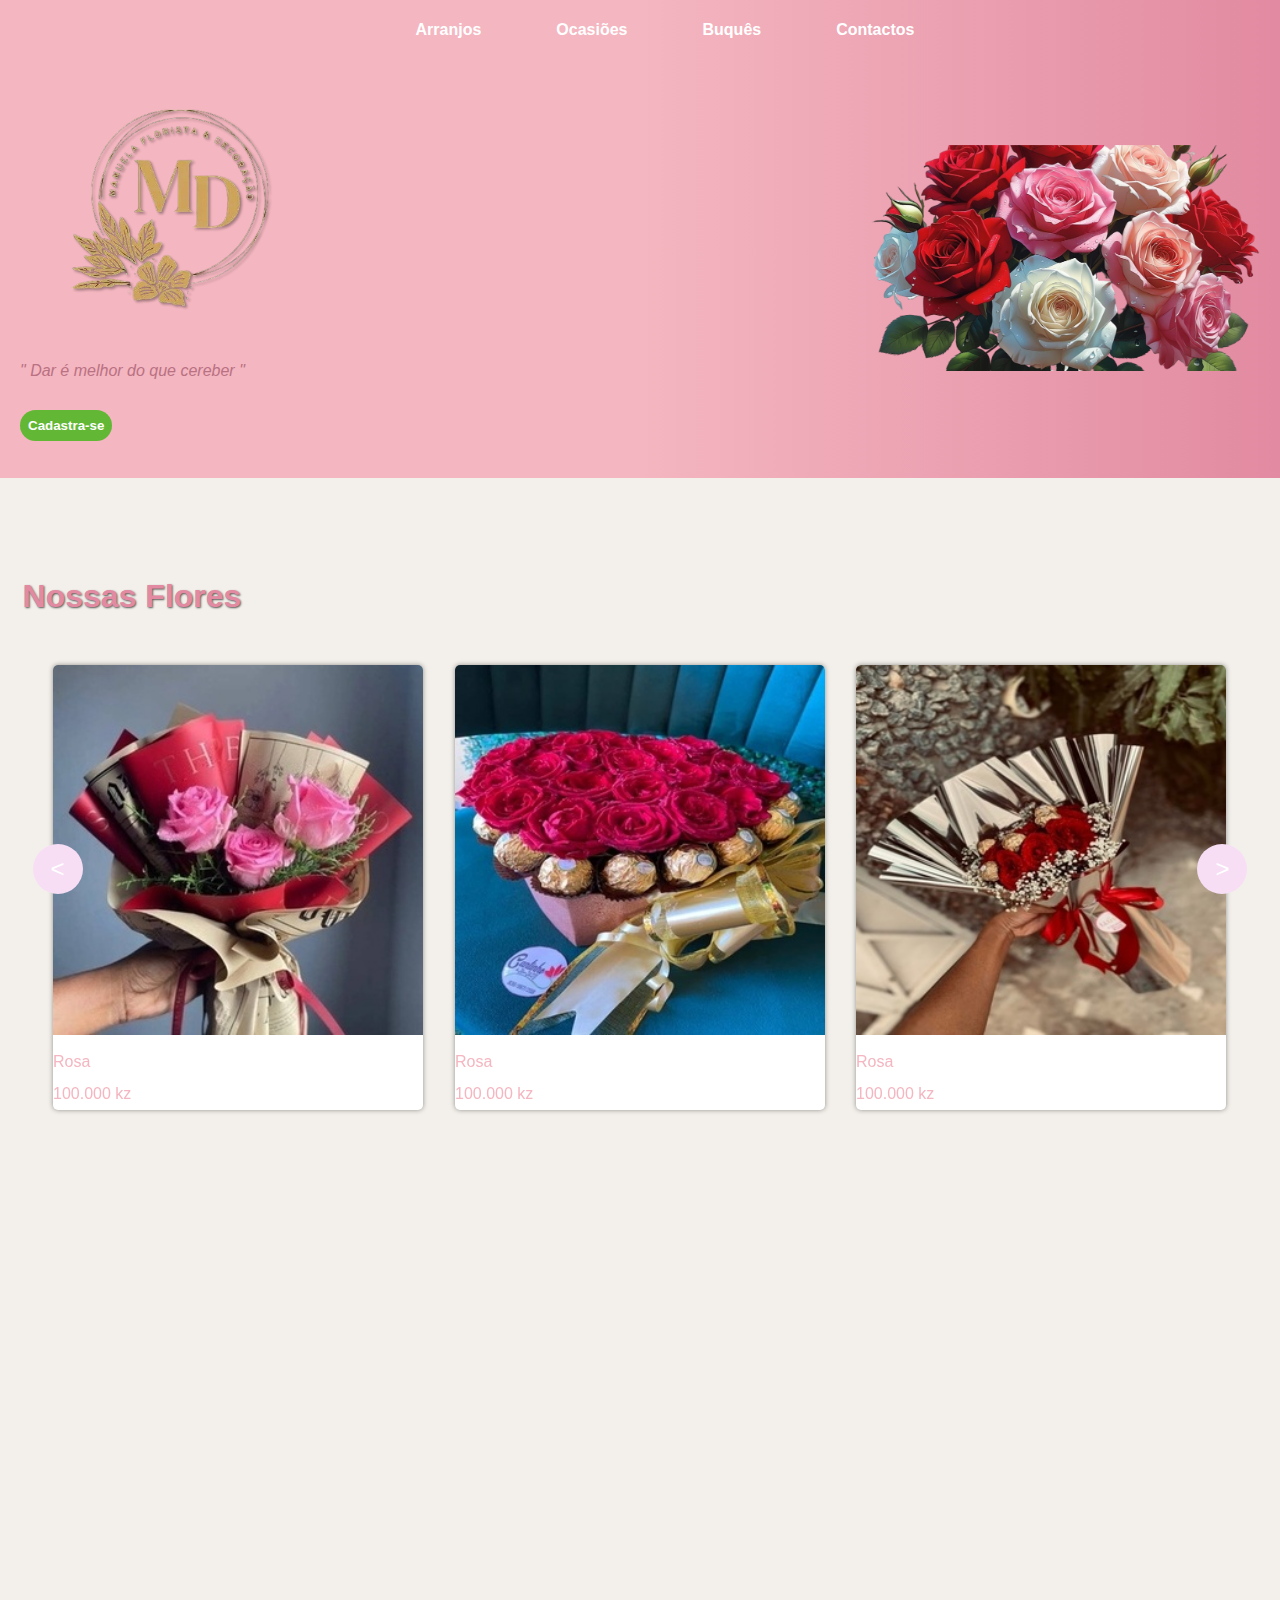
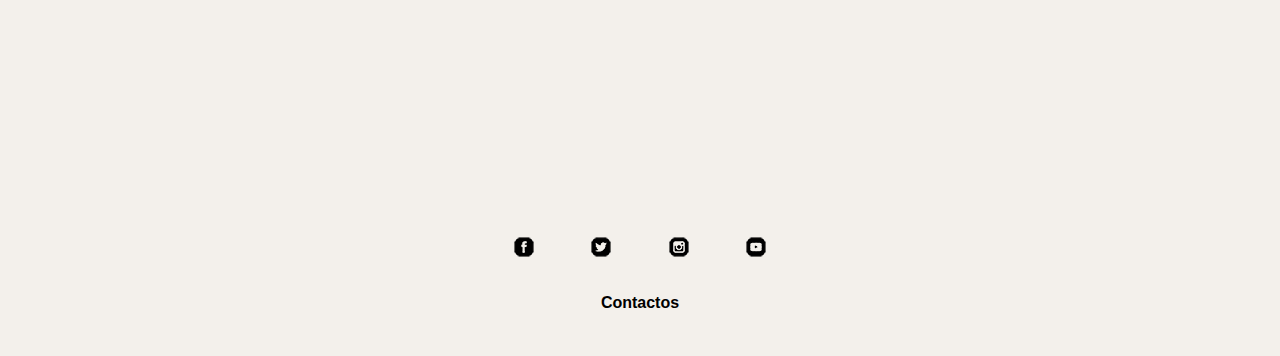
<file: index.html>
<!DOCTYPE html>
<html lang="pt-br">
<head>
    <meta charset="UTF-8">
    <meta name="viewport" content="width=device-width, initial-scale=1.0">
    <title>Manuela Florista</title>

    <!-- CSS AOS -->
<link rel="stylesheet" href="https://cdn.jsdelivr.net/npm/aos@2.3.4/dist/aos.css" />


    <link rel="shortcut icon" href="fav_bel/favicon-16x16.png" type="image/x-icon">
    <link rel="stylesheet" href="estilos/styles_pag_principal.css">
    <link rel="stylesheet" media="screen and (max-width: 718px)" href="estilos/responsivo.css">

        
</head>
<body>
            <header >
                <!--MENU HAMBURGER-->
                <img src="icons/menu.png" id="img_menu" alt="menu" onclick="visibilidadeMenu()">

                <menu id="imenu">
                    
                        <ul id="lis_menu">
                            <li><a href="pag_secundarias/arranjos/arranjos.html">Arranjos</a></li>
                            <li><a href="pag_secundarias/ocasioes/ocasioes.html">Ocasiões</a></li>
                            <li><a href="pag_secundarias/buques/buques.html">Buquês</a></li>
                            <li><a href="pag_secundarias/contactos/contactos.html">Contactos</a></li>
                        </ul>
                    
                </menu>

                <div id="logo">
                    <!--PARA O LOGOTIPO E O TEXTO-->
                    <div id="img_logo">
                        <img src="logos/fundo_perfeito-500x500.png" alt="Logo da empresa" >

                        <p style="margin-bottom: 30px;">
                            Dar é melhor do que cereber
                        </p>

                        <button>
                            Cadastra-se
                        </button>
                    </div>

                    <!--PARA A FLOR AO LADO DO LOGOTIPO-->
                    <div id="img_lado_logo">

                        <img src="imagem_uso/img_fun/aiease_1751480729201.png" alt="Esta é uma flor" >
                    </div>

                </div>

                
                
                
            </header>


    <main>
        <!--PARA OS CARDES-->
        <section id="parte1">
            <h1>Nossas Flores</h1>
            
            <!--SLID flex 1-->
            <article class="slid ativo esquerda">
                <div class="card" 
                    
                    data-aos="flip-left"
                    data-aos-duration="5000"

                >
                    <img src="pag_secundarias/arranjos/img_arrranjo/arranjo1.jpg" alt="">
                    <div class="inform">
                        <p class="testo">
                            Rosa
                        </p>
                        <p class="numero">
                            100.000 kz
                        </p>
                    </div>
                </div>


                <div class="card"
                    
                    data-aos="flip-left"
                    data-aos-duration="2000"

                >
                    <img src="pag_secundarias/arranjos/img_arrranjo/arranjo10.jpg" alt="">
                    <div class="inform">
                        <p class="testo">
                            Rosa
                        </p>
                        <p class="numero">
                            100.000 kz
                        </p>
                    </div>
                </div>


                <div class="card"
                    
                    data-aos="flip-left"
                    data-aos-duration="2000"

                >
                    <img src="pag_secundarias/arranjos/img_arrranjo/arranjo100.jpg" alt="">
                    <div class="inform">
                        <p class="testo">
                            Rosa
                        </p>
                        <p class="numero">
                            100.000 kz
                        </p>
                    </div>
                </div>
                
            </article>

            <!--SLID flex 2-->
            <article class="slid ">
                <div class="card" 
                    
                    data-aos="flip-left"
                    data-aos-duration="5000"

                >
                    <img src="pag_secundarias/arranjos/img_arrranjo/arranjo14.jpg" alt="">
                    <div class="inform">
                        <p class="testo">
                            Rosa
                        </p>
                        <p class="numero">
                            100.000 kz
                        </p>
                    </div>
                </div>


                <div class="card"
                    
                    data-aos="flip-left"
                    data-aos-duration="2000"

                >
                    <img src="pag_secundarias/arranjos/img_arrranjo/arranjo98.jpg" alt="">
                    <div class="inform">
                        <p class="testo">
                            Rosa
                        </p>
                        <p class="numero">
                            100.000 kz
                        </p>
                    </div>
                </div>


                <div class="card"
                    
                    data-aos="flip-left"
                    data-aos-duration="2000"

                >
                    <img src="pag_secundarias/arranjos/img_arrranjo/arranjo94.jpg" alt="">
                    <div class="inform">
                        <p class="testo">
                            Rosa
                        </p>
                        <p class="numero">
                            100.000 kz
                        </p>
                    </div>
                </div>
                
            </article>
            <!--SLID flex 3-->
            <article class="slid">
                <div class="card" 
                    
                    data-aos="flip-left"
                    data-aos-duration="5000"

                >
                    <img src="pag_secundarias/arranjos/img_arrranjo/arranjo39.jpg" alt="">
                    <div class="inform">
                        <p class="testo">
                            Rosa
                        </p>
                        <p class="numero">
                            100.000 kz
                        </p>
                    </div>
                </div>


                <div class="card"
                    
                    data-aos="flip-left"
                    data-aos-duration="2000"

                >
                    <img src="pag_secundarias/arranjos/img_arrranjo/arranjo90.jpg" alt="">
                    <div class="inform">
                        <p class="testo">
                            Rosa
                        </p>
                        <p class="numero">
                            100.000 kz
                        </p>
                    </div>
                </div>


                <div class="card"
                    
                    data-aos="flip-left"
                    data-aos-duration="2000"

                >
                    <img src="pag_secundarias/arranjos/img_arrranjo/arranjo59.jpg" alt="">
                    <div class="inform">
                        <p class="testo">
                            Rosa
                        </p>
                        <p class="numero">
                            100.000 kz
                        </p>
                    </div>
                </div>
                
            </article>

            <!--SLID flex 4-->
            <article class="slid">
                <div class="card" 
                    
                    data-aos="flip-left"
                    data-aos-duration="5000"

                >
                    <img src="pag_secundarias/ocasioes/img_ocasioes/ocas10.jpg" alt="">
                    <div class="inform">
                        <p class="testo">
                            Rosa
                        </p>
                        <p class="numero">
                            100.000 kz
                        </p>
                    </div>
                </div>


                <div class="card"
                    
                    data-aos="flip-left"
                    data-aos-duration="2000"

                >
                    <img src="pag_secundarias/ocasioes/img_ocasioes/ocas30.jpg" alt="">
                    <div class="inform">
                        <p class="testo">
                            Rosa
                        </p>
                        <p class="numero">
                            100.000 kz
                        </p>
                    </div>
                </div>


                <div class="card"
                    
                    data-aos="flip-left"
                    data-aos-duration="2000"

                >
                    <img src="pag_secundarias/ocasioes/img_ocasioes/ocas40.jpg" alt="">
                    <div class="inform">
                        <p class="testo">
                            Rosa
                        </p>
                        <p class="numero">
                            100.000 kz
                        </p>
                    </div>
                </div>
                
            </article>

            <!--SLID flex 5-->
            <article class="slid">
                <div class="card" 
                    
                    data-aos="flip-left"
                    data-aos-duration="5000"

                >
                    <img src="pag_secundarias/ocasioes/img_ocasioes/ocas3.jpg" alt="">
                    <div class="inform">
                        <p class="testo">
                            Rosa
                        </p>
                        <p class="numero">
                            100.000 kz
                        </p>
                    </div>
                </div>


                <div class="card"
                    
                    data-aos="flip-left"
                    data-aos-duration="2000"

                >
                    <img src="pag_secundarias/ocasioes/img_ocasioes/ocas35.jpg" alt="">
                    <div class="inform">
                        <p class="testo">
                            Rosa
                        </p>
                        <p class="numero">
                            100.000 kz
                        </p>
                    </div>
                </div>


                <div class="card"
                    
                    data-aos="flip-left"
                    data-aos-duration="2000"

                >
                    <img src="pag_secundarias/ocasioes/img_ocasioes/ocas34.jpg" alt="">
                    <div class="inform">
                        <p class="testo">
                            Rosa
                        </p>
                        <p class="numero">
                            100.000 kz
                        </p>
                    </div>
                </div>
                
            </article>

           <button id="back">&lt;</button>
            <button id="next">&gt;</button>
        </section>



        <section id="parte2"
                    
                    data-aos="fade-left"
                    data-aos-offset="200"
                    data-aos-duration="2000"

                >
            
                <div id="conteudo"

                    data-aos="fade-down"
                    data-aos-offset="200"
                    data-aos-duration="2000"
                    data-aos-delay="1000"

                >
                    <h1>Momentos que Marcam</h1>
                    <p>
                        Toda flor carrega sentimento. <br>
                        Qual é o seu?
                    </p>
                </div>
            
                <img src="imagem_uso/IMG_0893.JPG" alt="">

        </section>
    </main>

    

    <!--CONFIGURAÇÕES DO FOOTER-->
    <footer>
        
        <nav id="redes_sociais">
                     <a href="">
                        <img src="icons/icone-facebook.png" alt="">
                    </a> 
                
                    <a href="">
                        <img src="icons/icone-twitter.png" alt=""> 
                    </a> 
                
                    <a href="">
                        <img src="icons/icone-instagram.png" alt=""> 
                    </a> 
                
                    <a href="">
                        <img src="icons/icone-youtube.png" alt=""> 
                    </a>
        </nav>  <br>

            <a href="pag_secundarias/contactos/contactos.html" id="cont_footer">Contactos</a><br>
            

    </footer>


    <!-- JS AOS -->
<script src="https://cdn.jsdelivr.net/npm/aos@2.3.4/dist/aos.js"></script>

    <script src="script/animatio_princ.js">
    </script>
</body>
</html>
</file>
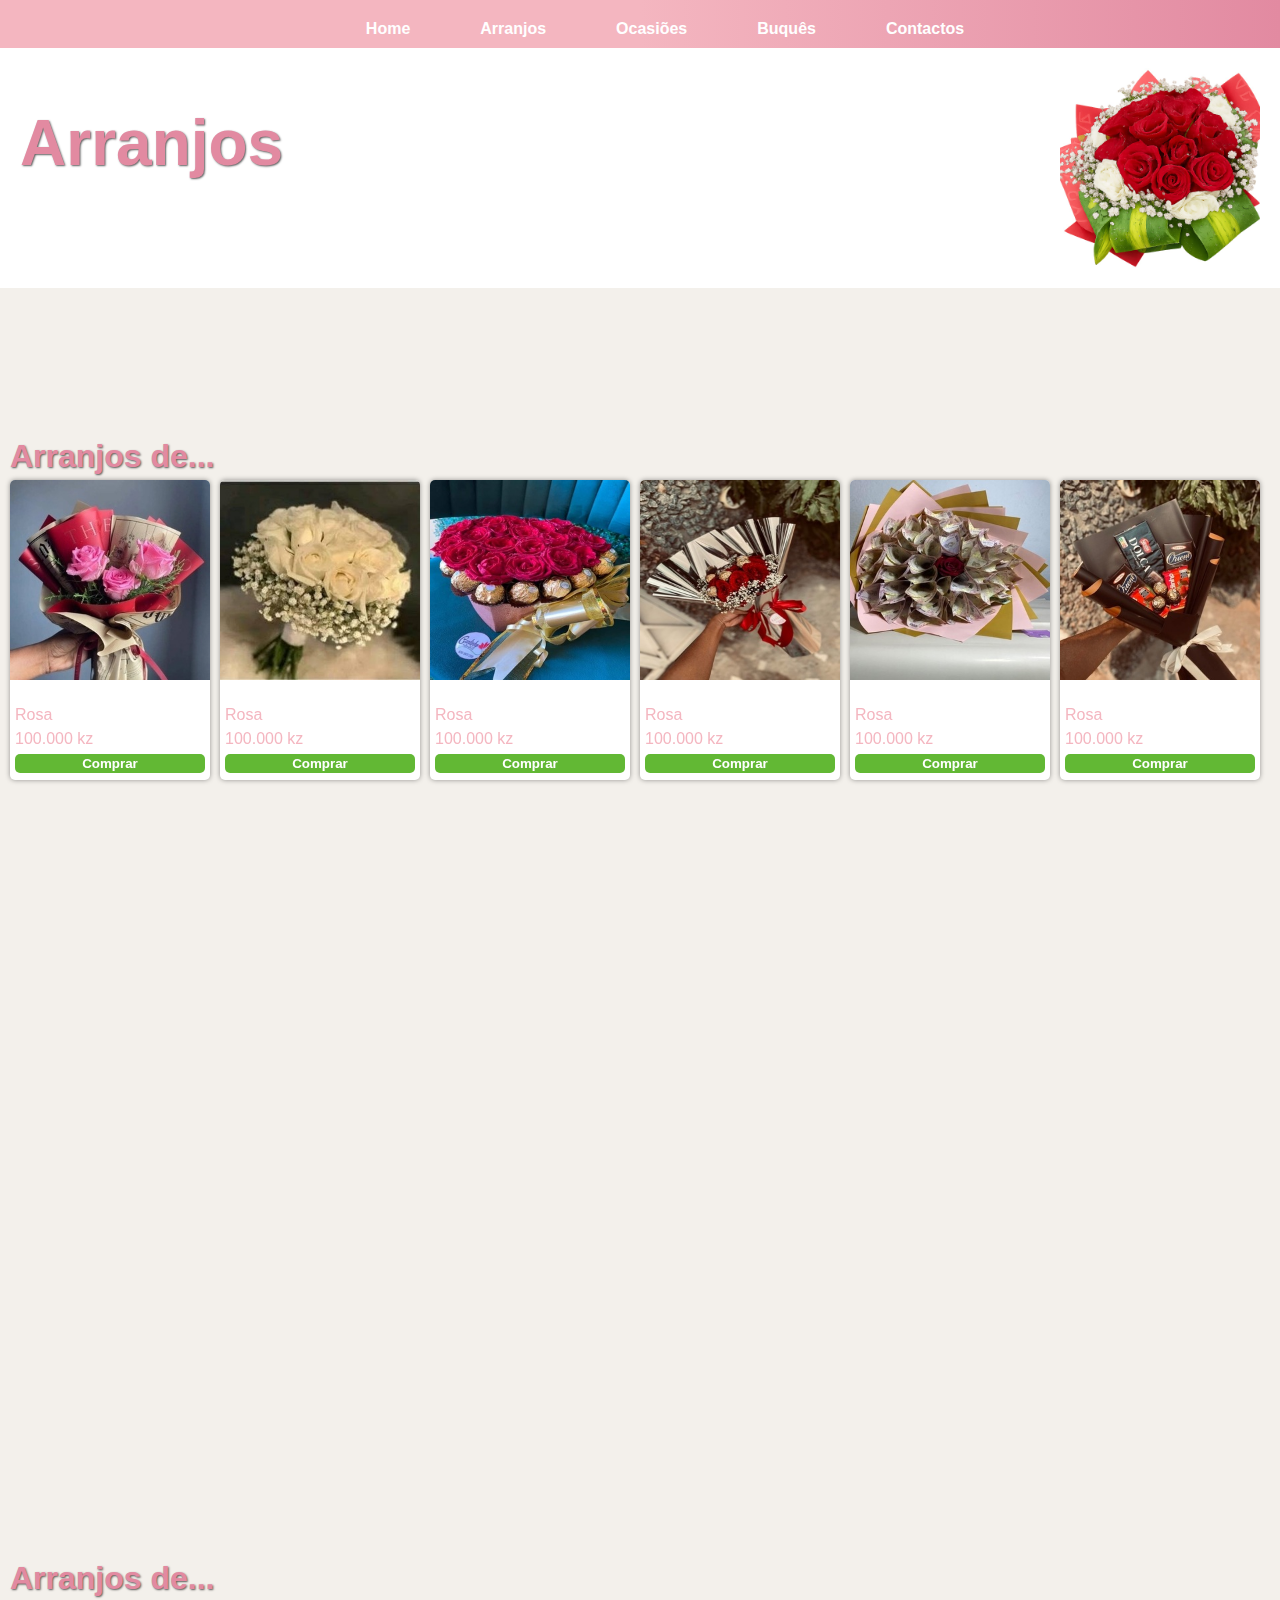
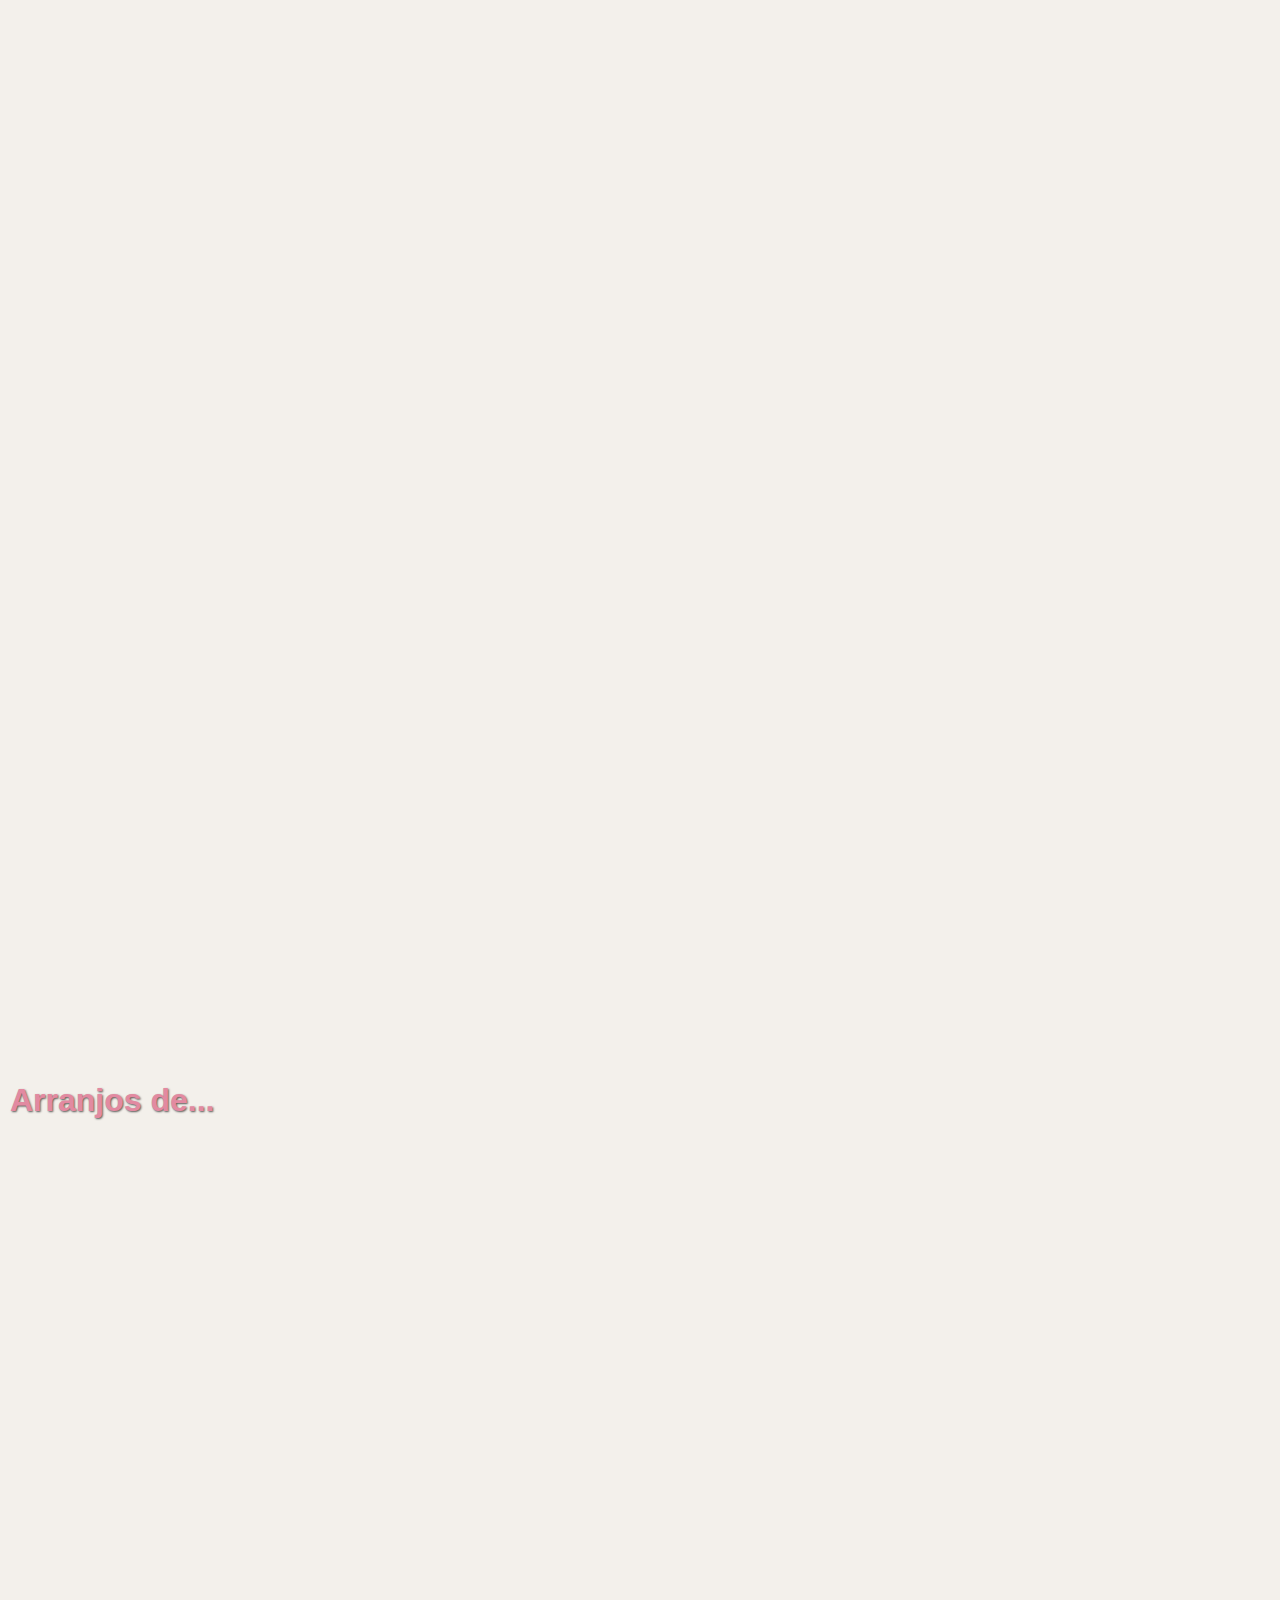
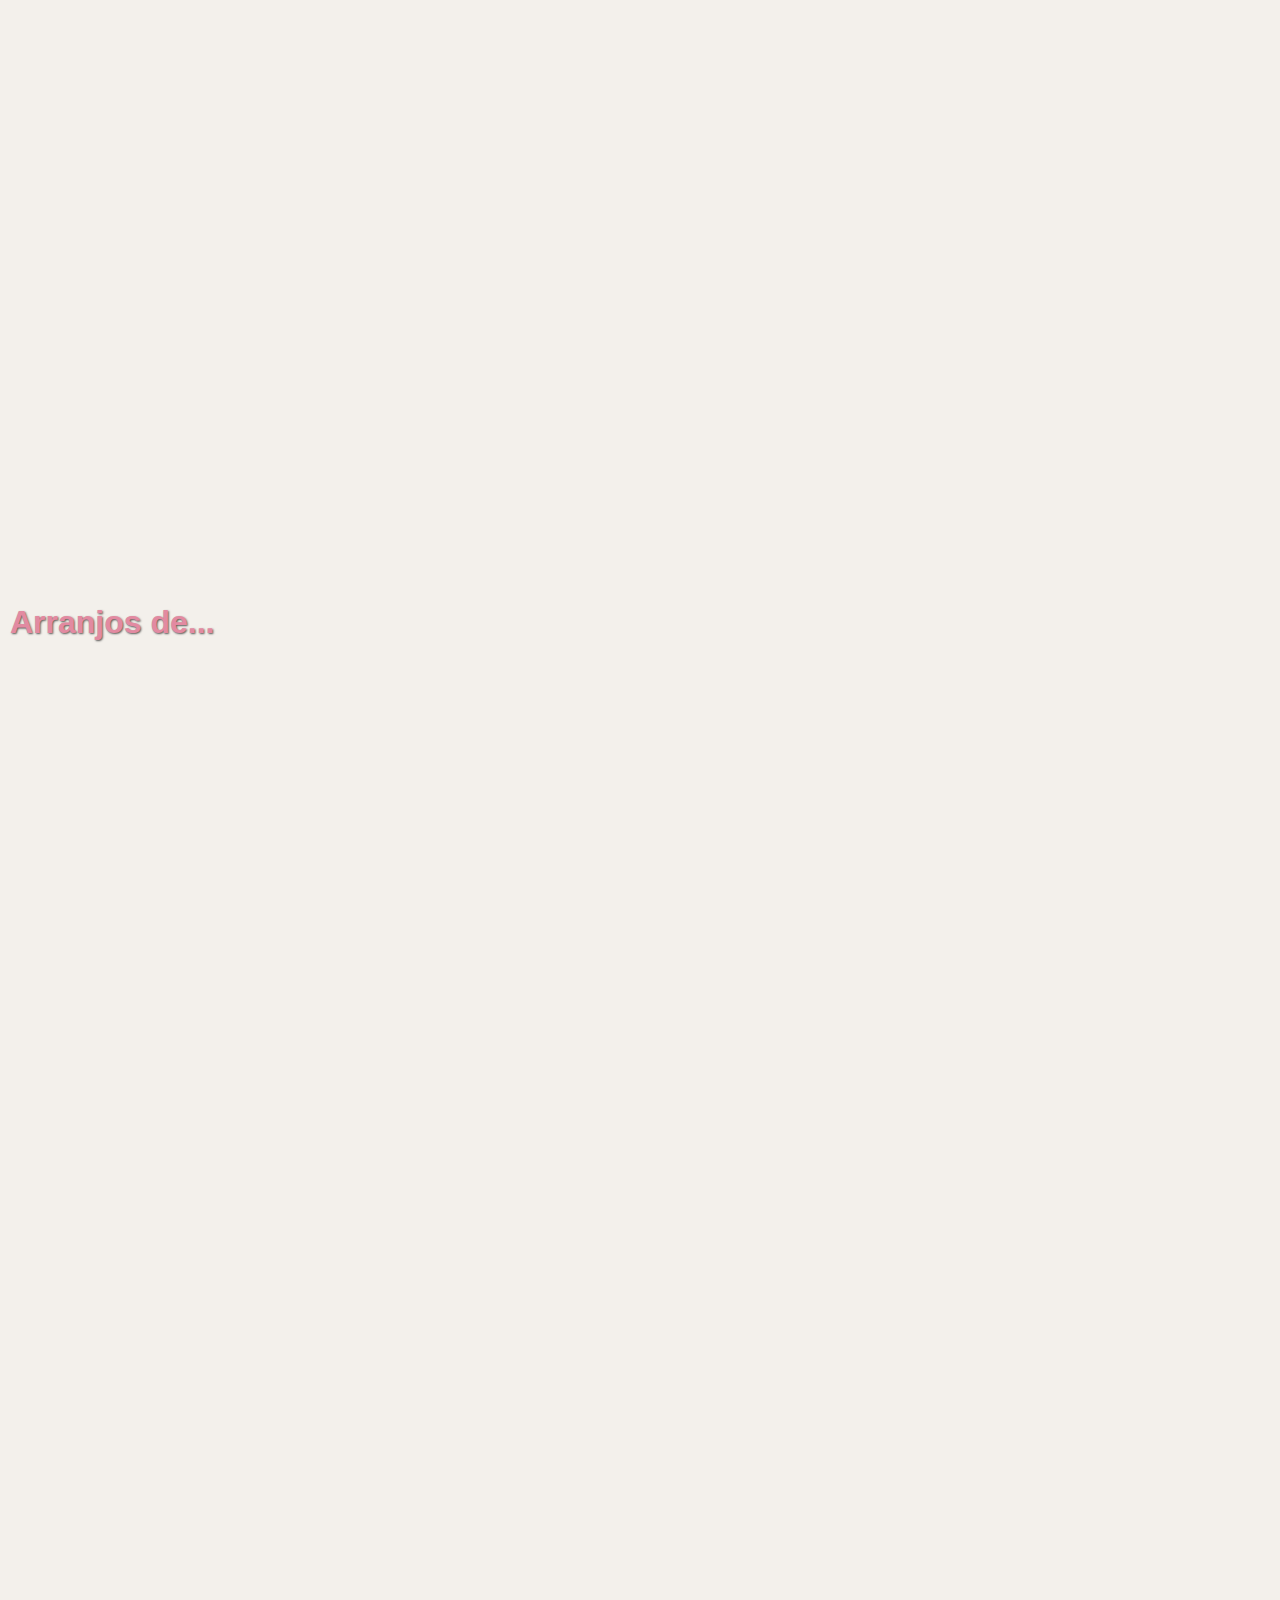
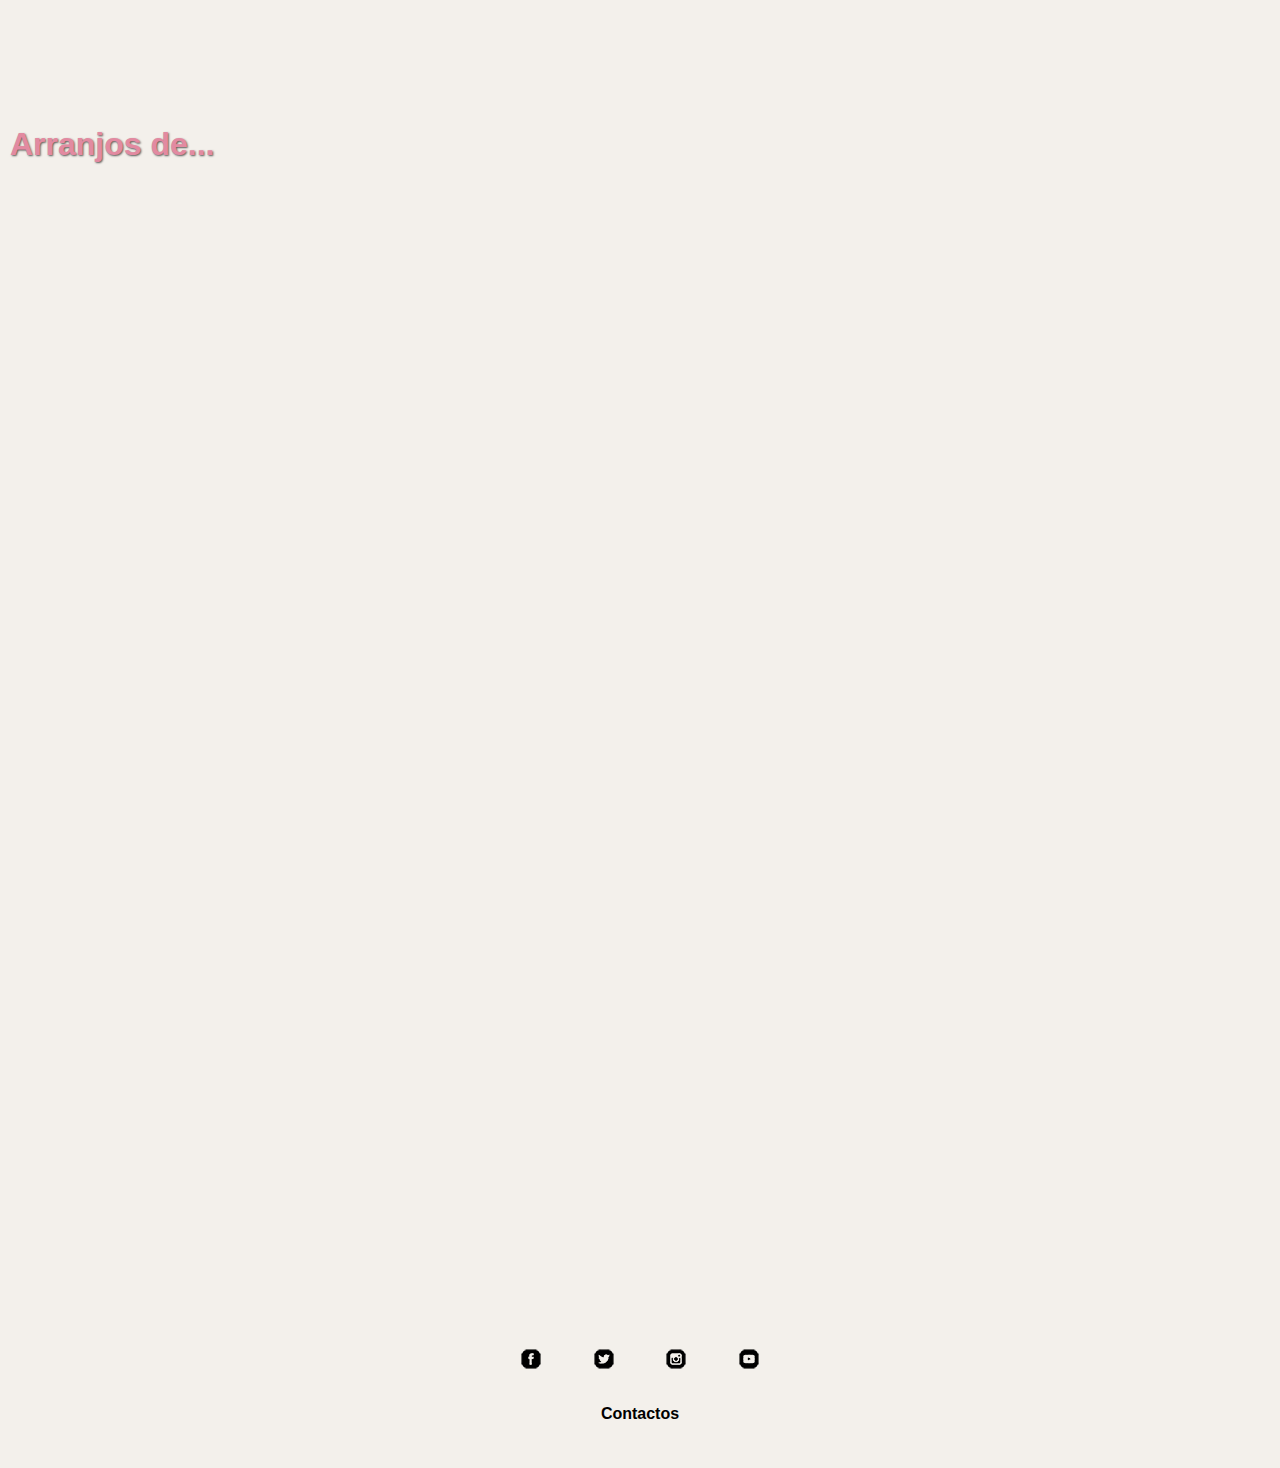
<file: pag_secundarias/arranjos/arranjos.html>
<!DOCTYPE html>
<html lang="pt-br">
<head>
    <meta charset="UTF-8">
    <meta name="viewport" content="width=device-width, initial-scale=1.0">
    <title>Manuela Florista</title>
    
    <!-- CSS AOS -->
<link rel="stylesheet" href="https://cdn.jsdelivr.net/npm/aos@2.3.4/dist/aos.css" />

    <link rel="shortcut icon" href="../fav_bel/favicon-16x16.png" type="image/x-icon">
    <link rel="stylesheet" href="../estilos/style_secun.css">
    

   
</head>
<body>

 <header >
                <!--MENU HAMBURGER-->
                <img src="../../icons/menu.png" id="img_menu" alt="menu" onclick="visibilidadeMenu()">

                <menu id="imenu">
                    
                        <ul>
                            <li><a href="../../index.html">Home</a></li>
                            <li><a href="arranjos.html">Arranjos</a></li>
                            <li><a href="../ocasioes/ocasioes.html">Ocasiões</a></li>
                            <li><a href="../buques/buques.html">Buquês</a></li>
                            <li><a href="../contactos/contactos.html">Contactos</a></li>
                        </ul>
                    
                </menu>

                <div id="logo">
                    <!--PARA O LOGOTIPO E O TEXTO-->
                    <div id="img_logo" >
                        <h1>
                            Arranjos
                        </h1>
                    </div>

                    <!--PARA A FLOR AO LADO DO LOGOTIPO-->
                    <div id="img_lado_logo">
                        <img src="../../img_semfundo/i1.JPG" alt="Esta é uma flor" >
                    </div>

                </div>

            </header>

    <!--FIM CABEÇALHO-->

    <main>
        <section>
            <h1>
                Arranjos de...
            </h1>

            <article>
                
                <div class="card" data-aos="fade-up"
                    data-aos-offset="200"
                    data-aos-duration="2000"
                    data-aos-delay="500">
                    <img src="img_arrranjo/arranjo1.jpg" alt="">
                    <div class="inform">
                        <p class="testo">
                            Rosa
                        </p>
                        <p class="numero">
                            100.000 kz
                        </p>
                        <button>
                            Comprar
                        </button>
                    </div>
                </div>

                
                <div class="card" data-aos="fade-up"
                    data-aos-offset="200"
                    data-aos-duration="2000"
                    >
                    <img src="img_arrranjo/arranjo2.jpg" alt="">
                    <div class="inform">
                        <p class="testo">
                            Rosa
                        </p>
                        <p class="numero">
                            100.000 kz
                        </p>
                        <button>
                            Comprar
                        </button>
                    </div>
                </div>

                
                <div class="card" data-aos="fade-up"
                    data-aos-offset="200"
                    data-aos-duration="2000"
                    >
                    <img src="img_arrranjo/arranjo10.jpg" alt="">
                    <div class="inform">
                        <p class="testo">
                            Rosa
                        </p>
                        <p class="numero">
                            100.000 kz
                        </p>
                        <button>
                            Comprar
                        </button>
                    </div>
                </div>

                
                <div class="card" data-aos="fade-up"
                    data-aos-offset="200"
                    data-aos-duration="2000"
                    >
                    <img src="img_arrranjo/arranjo100.jpg" alt="">
                    <div class="inform">
                        <p class="testo">
                            Rosa
                        </p>
                        <p class="numero">
                            100.000 kz
                        </p>
                        <button>
                            Comprar
                        </button>
                    </div>
                </div>

                
                <div class="card" data-aos="fade-up"
                    data-aos-offset="200"
                    data-aos-duration="2000"
                    >
                    <img src="img_arrranjo/arranjo101.jpg" alt="">
                    <div class="inform">
                        <p class="testo">
                            Rosa
                        </p>
                        <p class="numero">
                            100.000 kz
                        </p>
                        <button>
                            Comprar
                        </button>
                    </div>
                </div>

                
                <div class="card" data-aos="fade-up"
                    data-aos-offset="200"
                    data-aos-duration="2000"
                    >
                    <img src="img_arrranjo/arranjo102.jpg" alt="">
                    <div class="inform">
                        <p class="testo">
                            Rosa
                        </p>
                        <p class="numero">
                            100.000 kz
                        </p>
                        <button>
                            Comprar
                        </button>
                    </div>
                </div>

                
                <div class="card" data-aos="fade-up"
                    data-aos-offset="200"
                    data-aos-duration="2000"
                    >
                    <img src="img_arrranjo/arranjo103.jpg" alt="">
                    <div class="inform">
                        <p class="testo">
                            Rosa
                        </p>
                        <p class="numero">
                            100.000 kz
                        </p>
                        <button>
                            Comprar
                        </button>
                    </div>
                </div>

                
                <div class="card" data-aos="fade-up"
                    data-aos-offset="200"
                    data-aos-duration="2000"
                    >
                    <img src="img_arrranjo/arranjo11.jpg" alt="">
                    <div class="inform">
                        <p class="testo">
                            Rosa
                        </p>
                        <p class="numero">
                            100.000 kz
                        </p>
                        <button>
                            Comprar
                        </button>
                    </div>
                </div>

                
                <div class="card" data-aos="fade-up"
                    data-aos-offset="200"
                    data-aos-duration="2000"
                    >
                    <img src="img_arrranjo/arranjo12.jpg" alt="">
                    <div class="inform">
                        <p class="testo">
                            Rosa
                        </p>
                        <p class="numero">
                            100.000 kz
                        </p>
                        <button>
                            Comprar
                        </button>
                    </div>
                </div>

                
                <div class="card" data-aos="fade-up"
                    data-aos-offset="200"
                    data-aos-duration="2000"
                    >
                    <img src="img_arrranjo/arranjo13.jpg" alt="">
                    <div class="inform">
                        <p class="testo">
                            Rosa
                        </p>
                        <p class="numero">
                            100.000 kz
                        </p>
                        <button>
                            Comprar
                        </button>
                    </div>
                </div>

                
                <div class="card" data-aos="fade-up"
                    data-aos-offset="200"
                    data-aos-duration="2000"
                    >
                    <img src="img_arrranjo/arranjo14.jpg" alt="">
                    <div class="inform">
                        <p class="testo">
                            Rosa
                        </p>
                        <p class="numero">
                            100.000 kz
                        </p>
                        <button>
                            Comprar
                        </button>
                    </div>
                </div>

                
                <div class="card" data-aos="fade-up"
                    data-aos-offset="200"
                    data-aos-duration="2000"
                    >
                    <img src="img_arrranjo/arranjo15.jpg" alt="">
                    <div class="inform">
                        <p class="testo">
                            Rosa
                        </p>
                        <p class="numero">
                            100.000 kz
                        </p>
                        <button>
                            Comprar
                        </button>
                    </div>
                </div>

                
                <div class="card" data-aos="fade-up"
                    data-aos-offset="200"
                    data-aos-duration="2000"
                    >
                    <img src="img_arrranjo/arranjo16.jpg" alt="">
                    <div class="inform">
                        <p class="testo">
                            Rosa
                        </p>
                        <p class="numero">
                            100.000 kz
                        </p>
                        <button>
                            Comprar
                        </button>
                    </div>
                </div>

                
                <div class="card" data-aos="fade-up"
                    data-aos-offset="200"
                    data-aos-duration="2000"
                    >
                    <img src="img_arrranjo/arranjo17.jpg" alt="">
                    <div class="inform">
                        <p class="testo">
                            Rosa
                        </p>
                        <p class="numero">
                            100.000 kz
                        </p>
                        <button>
                            Comprar
                        </button>
                    </div>
                </div>

                
                <div class="card" data-aos="fade-up"
                    data-aos-offset="200"
                    data-aos-duration="2000"
                    >
                    <img src="img_arrranjo/arranjo18.jpg" alt="">
                    <div class="inform">
                        <p class="testo">
                            Rosa
                        </p>
                        <p class="numero">
                            100.000 kz
                        </p>
                        <button>
                            Comprar
                        </button>
                    </div>
                </div>

                
                <div class="card" data-aos="fade-up"
                    data-aos-offset="200"
                    data-aos-duration="2000"
                    >
                    <img src="img_arrranjo/arranjo19.jpg" alt="">
                    <div class="inform">
                        <p class="testo">
                            Rosa
                        </p>
                        <p class="numero">
                            100.000 kz
                        </p>
                        <button>
                            Comprar
                        </button>
                    </div>
                </div>


            </article>
        </section>

        <section>
            <h1>
                Arranjos de...
            </h1>

            <article>
                
                <div class="card" data-aos="fade-up"
                    data-aos-offset="200"
                    data-aos-duration="2000"
                    >
                    <img src="img_arrranjo/arranjo20.jpg" alt="">
                    <div class="inform">
                        <p class="testo">
                            Rosa
                        </p>
                        <p class="numero">
                            100.000 kz
                        </p>
                        <button>
                            Comprar
                        </button>
                    </div>
                </div>

                
                <div class="card" data-aos="fade-up"
                    data-aos-offset="200"
                    data-aos-duration="2000"
                    >
                    <img src="img_arrranjo/arranjo21.jpg" alt="">
                    <div class="inform">
                        <p class="testo">
                            Rosa
                        </p>
                        <p class="numero">
                            100.000 kz
                        </p>
                        <button>
                            Comprar
                        </button>
                    </div>
                </div>

                
                <div class="card" data-aos="fade-up"
                    data-aos-offset="200"
                    data-aos-duration="2000"
                    >
                    <img src="img_arrranjo/arranjo22.jpg" alt="">
                    <div class="inform">
                        <p class="testo">
                            Rosa
                        </p>
                        <p class="numero">
                            100.000 kz
                        </p>
                        <button>
                            Comprar
                        </button>
                    </div>
                </div>

                
                <div class="card" data-aos="fade-up"
                    data-aos-offset="200"
                    data-aos-duration="2000"
                    >
                    <img src="img_arrranjo/arranjo23.jpg" alt="">
                    <div class="inform">
                        <p class="testo">
                            Rosa
                        </p>
                        <p class="numero">
                            100.000 kz
                        </p>
                        <button>
                            Comprar
                        </button>
                    </div>
                </div>

                
                <div class="card" data-aos="fade-up"
                    data-aos-offset="200"
                    data-aos-duration="2000"
                    >
                    <img src="img_arrranjo/arranjo24.jpg" alt="">
                    <div class="inform">
                        <p class="testo">
                            Rosa
                        </p>
                        <p class="numero">
                            100.000 kz
                        </p>
                        <button>
                            Comprar
                        </button>
                    </div>
                </div>

                
                <div class="card" data-aos="fade-up"
                    data-aos-offset="200"
                    data-aos-duration="2000"
                    >
                    <img src="img_arrranjo/arranjo25.jpg" alt="">
                    <div class="inform">
                        <p class="testo">
                            Rosa
                        </p>
                        <p class="numero">
                            100.000 kz
                        </p>
                        <button>
                            Comprar
                        </button>
                    </div>
                </div>

                
                <div class="card" data-aos="fade-up"
                    data-aos-offset="200"
                    data-aos-duration="2000"
                    >
                    <img src="img_arrranjo/arranjo26.jpg" alt="">
                    <div class="inform">
                        <p class="testo">
                            Rosa
                        </p>
                        <p class="numero">
                            100.000 kz
                        </p>
                        <button>
                            Comprar
                        </button>
                    </div>
                </div>

                
                <div class="card" data-aos="fade-up"
                    data-aos-offset="200"
                    data-aos-duration="2000"
                    >
                    <img src="img_arrranjo/arranjo27.jpg" alt="">
                    <div class="inform">
                        <p class="testo">
                            Rosa
                        </p>
                        <p class="numero">
                            100.000 kz
                        </p>
                        <button>
                            Comprar
                        </button>
                    </div>
                </div>

                
                <div class="card" data-aos="fade-up"
                    data-aos-offset="200"
                    data-aos-duration="2000"
                    >
                    <img src="img_arrranjo/arranjo28.jpg" alt="">
                    <div class="inform">
                        <p class="testo">
                            Rosa
                        </p>
                        <p class="numero">
                            100.000 kz
                        </p>
                        <button>
                            Comprar
                        </button>
                    </div>
                </div>

                
                <div class="card" data-aos="fade-up"
                    data-aos-offset="200"
                    data-aos-duration="2000"
                    >
                    <img src="img_arrranjo/arranjo29.jpg" alt="">
                    <div class="inform">
                        <p class="testo">
                            Rosa
                        </p>
                        <p class="numero">
                            100.000 kz
                        </p>
                        <button>
                            Comprar
                        </button>
                    </div>
                </div>

                
                <div class="card" data-aos="fade-up"
                    data-aos-offset="200"
                    data-aos-duration="2000"
                    >
                    <img src="img_arrranjo/arranjo3.jpg" alt="">
                    <div class="inform">
                        <p class="testo">
                            Rosa
                        </p>
                        <p class="numero">
                            100.000 kz
                        </p>
                        <button>
                            Comprar
                        </button>
                    </div>
                </div>

                
                <div class="card" data-aos="fade-up"
                    data-aos-offset="200"
                    data-aos-duration="2000"
                    >
                    <img src="img_arrranjo/arranjo30.jpg" alt="">
                    <div class="inform">
                        <p class="testo">
                            Rosa
                        </p>
                        <p class="numero">
                            100.000 kz
                        </p>
                        <button>
                            Comprar
                        </button>
                    </div>
                </div>

                
                <div class="card" data-aos="fade-up"
                    data-aos-offset="200"
                    data-aos-duration="2000"
                    >
                    <img src="img_arrranjo/arranjo31.jpg" alt="">
                    <div class="inform">
                        <p class="testo">
                            Rosa
                        </p>
                        <p class="numero">
                            100.000 kz
                        </p>
                        <button>
                            Comprar
                        </button>
                    </div>
                </div>

                
                <div class="card" data-aos="fade-up"
                    data-aos-offset="200"
                    data-aos-duration="2000"
                    >
                    <img src="img_arrranjo/arranjo32.jpg" alt="">
                    <div class="inform">
                        <p class="testo">
                            Rosa
                        </p>
                        <p class="numero">
                            100.000 kz
                        </p>
                        <button>
                            Comprar
                        </button>
                    </div>
                </div>

                
                <div class="card" data-aos="fade-up"
                    data-aos-offset="200"
                    data-aos-duration="2000"
                    >
                    <img src="img_arrranjo/arranjo33.jpg" alt="">
                    <div class="inform">
                        <p class="testo">
                            Rosa
                        </p>
                        <p class="numero">
                            100.000 kz
                        </p>
                        <button>
                            Comprar
                        </button>
                    </div>
                </div>

                
                <div class="card" data-aos="fade-up"
                    data-aos-offset="200"
                    data-aos-duration="2000"
                    >
                    <img src="img_arrranjo/arranjo34.jpg" alt="">
                    <div class="inform">
                        <p class="testo">
                            Rosa
                        </p>
                        <p class="numero">
                            100.000 kz
                        </p>
                        <button>
                            Comprar
                        </button>
                    </div>
                </div>


            </article>
        </section>

        <section>
            <h1>
                Arranjos de...
            </h1>

            <article>
                
                <div class="card" data-aos="fade-up"
                    data-aos-offset="200"
                    data-aos-duration="2000"
                    >
                    <img src="img_arrranjo/arranjo35.jpg" alt="">
                    <div class="inform">
                        <p class="testo">
                            Rosa
                        </p>
                        <p class="numero">
                            100.000 kz
                        </p>
                        <button>
                            Comprar
                        </button>
                    </div>
                </div>

                
                <div class="card" data-aos="fade-up"
                    data-aos-offset="200"
                    data-aos-duration="2000"
                    >
                    <img src="img_arrranjo/arranjo36.jpg" alt="">
                    <div class="inform">
                        <p class="testo">
                            Rosa
                        </p>
                        <p class="numero">
                            100.000 kz
                        </p>
                        <button>
                            Comprar
                        </button>
                    </div>
                </div>

                
                <div class="card" data-aos="fade-up"
                    data-aos-offset="200"
                    data-aos-duration="2000"
                    >
                    <img src="img_arrranjo/arranjo37.jpg" alt="">
                    <div class="inform">
                        <p class="testo">
                            Rosa
                        </p>
                        <p class="numero">
                            100.000 kz
                        </p>
                        <button>
                            Comprar
                        </button>
                    </div>
                </div>

                
                <div class="card" data-aos="fade-up"
                    data-aos-offset="200"
                    data-aos-duration="2000"
                    >
                    <img src="img_arrranjo/arranjo38.jpg" alt="">
                    <div class="inform">
                        <p class="testo">
                            Rosa
                        </p>
                        <p class="numero">
                            100.000 kz
                        </p>
                        <button>
                            Comprar
                        </button>
                    </div>
                </div>

                
                <div class="card" data-aos="fade-up"
                    data-aos-offset="200"
                    data-aos-duration="2000"
                    >
                    <img src="img_arrranjo/arranjo39.jpg" alt="">
                    <div class="inform">
                        <p class="testo">
                            Rosa
                        </p>
                        <p class="numero">
                            100.000 kz
                        </p>
                        <button>
                            Comprar
                        </button>
                    </div>
                </div>

                
                <div class="card" data-aos="fade-up"
                    data-aos-offset="200"
                    data-aos-duration="2000"
                    >
                    <img src="img_arrranjo/arranjo4.jpg" alt="">
                    <div class="inform">
                        <p class="testo">
                            Rosa
                        </p>
                        <p class="numero">
                            100.000 kz
                        </p>
                        <button>
                            Comprar
                        </button>
                    </div>
                </div>

                
                <div class="card" data-aos="fade-up"
                    data-aos-offset="200"
                    data-aos-duration="2000"
                    >
                    <img src="img_arrranjo/arranjo40.jpg" alt="">
                    <div class="inform">
                        <p class="testo">
                            Rosa
                        </p>
                        <p class="numero">
                            100.000 kz
                        </p>
                        <button>
                            Comprar
                        </button>
                    </div>
                </div>

                
                <div class="card" data-aos="fade-up"
                    data-aos-offset="200"
                    data-aos-duration="2000"
                    >
                    <img src="img_arrranjo/arranjo41.jpg" alt="">
                    <div class="inform">
                        <p class="testo">
                            Rosa
                        </p>
                        <p class="numero">
                            100.000 kz
                        </p>
                        <button>
                            Comprar
                        </button>
                    </div>
                </div>

                
                <div class="card" data-aos="fade-up"
                    data-aos-offset="200"
                    data-aos-duration="2000"
                    >
                    <img src="img_arrranjo/arranjo43.jpg" alt="">
                    <div class="inform">
                        <p class="testo">
                            Rosa
                        </p>
                        <p class="numero">
                            100.000 kz
                        </p>
                        <button>
                            Comprar
                        </button>
                    </div>
                </div>

                
                <div class="card" data-aos="fade-up"
                    data-aos-offset="200"
                    data-aos-duration="2000"
                    >
                    <img src="img_arrranjo/arranjo44.jpg" alt="">
                    <div class="inform">
                        <p class="testo">
                            Rosa
                        </p>
                        <p class="numero">
                            100.000 kz
                        </p>
                        <button>
                            Comprar
                        </button>
                    </div>
                </div>

                
                <div class="card" data-aos="fade-up"
                    data-aos-offset="200"
                    data-aos-duration="2000"
                    >
                    <img src="img_arrranjo/arranjo45.jpg" alt="">
                    <div class="inform">
                        <p class="testo">
                            Rosa
                        </p>
                        <p class="numero">
                            100.000 kz
                        </p>
                        <button>
                            Comprar
                        </button>
                    </div>
                </div>

                
                <div class="card" data-aos="fade-up"
                    data-aos-offset="200"
                    data-aos-duration="2000"
                    >
                    <img src="img_arrranjo/arranjo46.jpg" alt="">
                    <div class="inform">
                        <p class="testo">
                            Rosa
                        </p>
                        <p class="numero">
                            100.000 kz
                        </p>
                        <button>
                            Comprar
                        </button>
                    </div>
                </div>

                
                <div class="card" data-aos="fade-up"
                    data-aos-offset="200"
                    data-aos-duration="2000"
                    >
                    <img src="img_arrranjo/arranjo48.jpg" alt="">
                    <div class="inform">
                        <p class="testo">
                            Rosa
                        </p>
                        <p class="numero">
                            100.000 kz
                        </p>
                        <button>
                            Comprar
                        </button>
                    </div>
                </div>

                
                <div class="card" data-aos="fade-up"
                    data-aos-offset="200"
                    data-aos-duration="2000"
                    >
                    <img src="img_arrranjo/arranjo48.jpg" alt="">
                    <div class="inform">
                        <p class="testo">
                            Rosa
                        </p>
                        <p class="numero">
                            100.000 kz
                        </p>
                        <button>
                            Comprar
                        </button>
                    </div>
                </div>

                
                <div class="card" data-aos="fade-up"
                    data-aos-offset="200"
                    data-aos-duration="2000"
                    >
                    <img src="img_arrranjo/arranjo49.jpg" alt="">
                    <div class="inform">
                        <p class="testo">
                            Rosa
                        </p>
                        <p class="numero">
                            100.000 kz
                        </p>
                        <button>
                            Comprar
                        </button>
                    </div>
                </div>

                
                <div class="card" data-aos="fade-up"
                    data-aos-offset="200"
                    data-aos-duration="2000"
                    >
                    <img src="img_arrranjo/arranjo5.jpg" alt="">
                    <div class="inform">
                        <p class="testo">
                            Rosa
                        </p>
                        <p class="numero">
                            100.000 kz
                        </p>
                        <button>
                            Comprar
                        </button>
                    </div>
                </div>


            </article>
        </section>

        <section>
            <h1>
                Arranjos de...
            </h1>

            <article>
                
                <div class="card" data-aos="fade-up"
                    data-aos-offset="200"
                    data-aos-duration="2000"
                    >
                    <img src="img_arrranjo/arranjo50.jpg" alt="">
                    <div class="inform">
                        <p class="testo">
                            Rosa
                        </p>
                        <p class="numero">
                            100.000 kz
                        </p>
                        <button>
                            Comprar
                        </button>
                    </div>
                </div>

                
                <div class="card" data-aos="fade-up"
                    data-aos-offset="200"
                    data-aos-duration="2000"
                    >
                    <img src="img_arrranjo/arranjo51.jpg" alt="">
                    <div class="inform">
                        <p class="testo">
                            Rosa
                        </p>
                        <p class="numero">
                            100.000 kz
                        </p>
                        <button>
                            Comprar
                        </button>
                    </div>
                </div>

                
                <div class="card" data-aos="fade-up"
                    data-aos-offset="200"
                    data-aos-duration="2000"
                    >
                    <img src="img_arrranjo/arranjo53.jpg" alt="">
                    <div class="inform">
                        <p class="testo">
                            Rosa
                        </p>
                        <p class="numero">
                            100.000 kz
                        </p>
                        <button>
                            Comprar
                        </button>
                    </div>
                </div>

                
                <div class="card" data-aos="fade-up"
                    data-aos-offset="200"
                    data-aos-duration="2000"
                    >
                    <img src="img_arrranjo/arranjo55.jpg" alt="">
                    <div class="inform">
                        <p class="testo">
                            Rosa
                        </p>
                        <p class="numero">
                            100.000 kz
                        </p>
                        <button>
                            Comprar
                        </button>
                    </div>
                </div>

                
                <div class="card" data-aos="fade-up"
                    data-aos-offset="200"
                    data-aos-duration="2000"
                    >
                    <img src="img_arrranjo/arranjo57.jpg" alt="">
                    <div class="inform">
                        <p class="testo">
                            Rosa
                        </p>
                        <p class="numero">
                            100.000 kz
                        </p>
                        <button>
                            Comprar
                        </button>
                    </div>
                </div>

                
                <div class="card" data-aos="fade-up"
                    data-aos-offset="200"
                    data-aos-duration="2000"
                    >
                    <img src="img_arrranjo/arranjo58.jpg" alt="">
                    <div class="inform">
                        <p class="testo">
                            Rosa
                        </p>
                        <p class="numero">
                            100.000 kz
                        </p>
                        <button>
                            Comprar
                        </button>
                    </div>
                </div>

                
                <div class="card" data-aos="fade-up"
                    data-aos-offset="200"
                    data-aos-duration="2000"
                    >
                    <img src="img_arrranjo/arranjo59.jpg" alt="">
                    <div class="inform">
                        <p class="testo">
                            Rosa
                        </p>
                        <p class="numero">
                            100.000 kz
                        </p>
                        <button>
                            Comprar
                        </button>
                    </div>
                </div>

                
                <div class="card" data-aos="fade-up"
                    data-aos-offset="200"
                    data-aos-duration="2000"
                    >
                    <img src="img_arrranjo/arranjo6.jpg" alt="">
                    <div class="inform">
                        <p class="testo">
                            Rosa
                        </p>
                        <p class="numero">
                            100.000 kz
                        </p>
                        <button>
                            Comprar
                        </button>
                    </div>
                </div>

                
                <div class="card" data-aos="fade-up"
                    data-aos-offset="200"
                    data-aos-duration="2000"
                    >
                    <img src="img_arrranjo/arranjo60.jpg" alt="">
                    <div class="inform">
                        <p class="testo">
                            Rosa
                        </p>
                        <p class="numero">
                            100.000 kz
                        </p>
                        <button>
                            Comprar
                        </button>
                    </div>
                </div>

                
                <div class="card" data-aos="fade-up"
                    data-aos-offset="200"
                    data-aos-duration="2000"
                    >
                    <img src="img_arrranjo/arranjo62.jpg" alt="">
                    <div class="inform">
                        <p class="testo">
                            Rosa
                        </p>
                        <p class="numero">
                            100.000 kz
                        </p>
                        <button>
                            Comprar
                        </button>
                    </div>
                </div>

                
                <div class="card" data-aos="fade-up"
                    data-aos-offset="200"
                    data-aos-duration="2000"
                    >
                    <img src="img_arrranjo/arranjo63.jpg" alt="">
                    <div class="inform">
                        <p class="testo">
                            Rosa
                        </p>
                        <p class="numero">
                            100.000 kz
                        </p>
                        <button>
                            Comprar
                        </button>
                    </div>
                </div>

                
                <div class="card" data-aos="fade-up"
                    data-aos-offset="200"
                    data-aos-duration="2000"
                    >
                    <img src="img_arrranjo/arranjo64.jpg" alt="">
                    <div class="inform">
                        <p class="testo">
                            Rosa
                        </p>
                        <p class="numero">
                            100.000 kz
                        </p>
                        <button>
                            Comprar
                        </button>
                    </div>
                </div>

                
                <div class="card" data-aos="fade-up"
                    data-aos-offset="200"
                    data-aos-duration="2000"
                    >
                    <img src="img_arrranjo/arranjo65.jpg" alt="">
                    <div class="inform">
                        <p class="testo">
                            Rosa
                        </p>
                        <p class="numero">
                            100.000 kz
                        </p>
                        <button>
                            Comprar
                        </button>
                    </div>
                </div>

                
                <div class="card" data-aos="fade-up"
                    data-aos-offset="200"
                    data-aos-duration="2000"
                    >
                    <img src="img_arrranjo/arranjo66.jpg" alt="">
                    <div class="inform">
                        <p class="testo">
                            Rosa
                        </p>
                        <p class="numero">
                            100.000 kz
                        </p>
                        <button>
                            Comprar
                        </button>
                    </div>
                </div>

                
                <div class="card" data-aos="fade-up"
                    data-aos-offset="200"
                    data-aos-duration="2000"
                    >
                    <img src="img_arrranjo/arranjo67.jpg" alt="">
                    <div class="inform">
                        <p class="testo">
                            Rosa
                        </p>
                        <p class="numero">
                            100.000 kz
                        </p>
                        <button>
                            Comprar
                        </button>
                    </div>
                </div>

                
                <div class="card" data-aos="fade-up"
                    data-aos-offset="200"
                    data-aos-duration="2000"
                    >
                    <img src="img_arrranjo/arranjo68.jpg" alt="">
                    <div class="inform">
                        <p class="testo">
                            Rosa
                        </p>
                        <p class="numero">
                            100.000 kz
                        </p>
                        <button>
                            Comprar
                        </button>
                    </div>
                </div>


            </article>
        </section>

        <section>
            <h1>
                Arranjos de...
            </h1>

            <article>
                
                <div class="card" data-aos="fade-up"
                    data-aos-offset="200"
                    data-aos-duration="2000"
                    >
                    <img src="img_arrranjo/arranjo69.jpg" alt="">
                    <div class="inform">
                        <p class="testo">
                            Rosa
                        </p>
                        <p class="numero">
                            100.000 kz
                        </p>
                        <button>
                            Comprar
                        </button>
                    </div>
                </div>

                
                <div class="card" data-aos="fade-up"
                    data-aos-offset="200"
                    data-aos-duration="2000"
                    >
                    <img src="img_arrranjo/arranjo7.jpg" alt="">
                    <div class="inform">
                        <p class="testo">
                            Rosa
                        </p>
                        <p class="numero">
                            100.000 kz
                        </p>
                        <button>
                            Comprar
                        </button>
                    </div>
                </div>

                
                <div class="card" data-aos="fade-up"
                    data-aos-offset="200"
                    data-aos-duration="2000"
                    >
                    <img src="img_arrranjo/arranjo70.jpg" alt="">
                    <div class="inform">
                        <p class="testo">
                            Rosa
                        </p>
                        <p class="numero">
                            100.000 kz
                        </p>
                        <button>
                            Comprar
                        </button>
                    </div>
                </div>

                
                <div class="card" data-aos="fade-up"
                    data-aos-offset="200"
                    data-aos-duration="2000"
                    >
                    <img src="img_arrranjo/arranjo71.jpg" alt="">
                    <div class="inform">
                        <p class="testo">
                            Rosa
                        </p>
                        <p class="numero">
                            100.000 kz
                        </p>
                        <button>
                            Comprar
                        </button>
                    </div>
                </div>

                
                <div class="card" data-aos="fade-up"
                    data-aos-offset="200"
                    data-aos-duration="2000"
                    >
                    <img src="img_arrranjo/arranjo72.jpg" alt="">
                    <div class="inform">
                        <p class="testo">
                            Rosa
                        </p>
                        <p class="numero">
                            100.000 kz
                        </p>
                        <button>
                            Comprar
                        </button>
                    </div>
                </div>

                
                <div class="card" data-aos="fade-up"
                    data-aos-offset="200"
                    data-aos-duration="2000"
                    >
                    <img src="img_arrranjo/arranjo73.jpg" alt="">
                    <div class="inform">
                        <p class="testo">
                            Rosa
                        </p>
                        <p class="numero">
                            100.000 kz
                        </p>
                        <button>
                            Comprar
                        </button>
                    </div>
                </div>

                
                <div class="card" data-aos="fade-up"
                    data-aos-offset="200"
                    data-aos-duration="2000"
                    >
                    <img src="img_arrranjo/arranjo74.jpg" alt="">
                    <div class="inform">
                        <p class="testo">
                            Rosa
                        </p>
                        <p class="numero">
                            100.000 kz
                        </p>
                        <button>
                            Comprar
                        </button>
                    </div>
                </div>

                
                <div class="card" data-aos="fade-up"
                    data-aos-offset="200"
                    data-aos-duration="2000"
                    >
                    <img src="img_arrranjo/arranjo75.jpg" alt="">
                    <div class="inform">
                        <p class="testo">
                            Rosa
                        </p>
                        <p class="numero">
                            100.000 kz
                        </p>
                        <button>
                            Comprar
                        </button>
                    </div>
                </div>

                
                <div class="card" data-aos="fade-up"
                    data-aos-offset="200"
                    data-aos-duration="2000"
                    >
                    <img src="img_arrranjo/arranjo76.jpg" alt="">
                    <div class="inform">
                        <p class="testo">
                            Rosa
                        </p>
                        <p class="numero">
                            100.000 kz
                        </p>
                        <button>
                            Comprar
                        </button>
                    </div>
                </div>

                
                <div class="card" data-aos="fade-up"
                    data-aos-offset="200"
                    data-aos-duration="2000"
                    >
                    <img src="img_arrranjo/arranjo77.jpg" alt="">
                    <div class="inform">
                        <p class="testo">
                            Rosa
                        </p>
                        <p class="numero">
                            100.000 kz
                        </p>
                        <button>
                            Comprar
                        </button>
                    </div>
                </div>

                
                <div class="card" data-aos="fade-up"
                    data-aos-offset="200"
                    data-aos-duration="2000"
                    >
                    <img src="img_arrranjo/arranjo78.jpg" alt="">
                    <div class="inform">
                        <p class="testo">
                            Rosa
                        </p>
                        <p class="numero">
                            100.000 kz
                        </p>
                        <button>
                            Comprar
                        </button>
                    </div>
                </div>

                
                <div class="card" data-aos="fade-up"
                    data-aos-offset="200"
                    data-aos-duration="2000"
                    >
                    <img src="img_arrranjo/arranjo79.jpg" alt="">
                    <div class="inform">
                        <p class="testo">
                            Rosa
                        </p>
                        <p class="numero">
                            100.000 kz
                        </p>
                        <button>
                            Comprar
                        </button>
                    </div>
                </div>

                
                <div class="card" data-aos="fade-up"
                    data-aos-offset="200"
                    data-aos-duration="2000"
                    >
                    <img src="img_arrranjo/arranjo8.jpg" alt="">
                    <div class="inform">
                        <p class="testo">
                            Rosa
                        </p>
                        <p class="numero">
                            100.000 kz
                        </p>
                        <button>
                            Comprar
                        </button>
                    </div>
                </div>

                
                <div class="card" data-aos="fade-up"
                    data-aos-offset="200"
                    data-aos-duration="2000"
                    >
                    <img src="img_arrranjo/arranjo8.jpg" alt="">
                    <div class="inform">
                        <p class="testo">
                            Rosa
                        </p>
                        <p class="numero">
                            100.000 kz
                        </p>
                        <button>
                            Comprar
                        </button>
                    </div>
                </div>

                
                <div class="card" data-aos="fade-up"
                    data-aos-offset="200"
                    data-aos-duration="2000"
                    >
                    <img src="img_arrranjo/arranjo80.jpg" alt="">
                    <div class="inform">
                        <p class="testo">
                            Rosa
                        </p>
                        <p class="numero">
                            100.000 kz
                        </p>
                        <button>
                            Comprar
                        </button>
                    </div>
                </div>

                
                <div class="card" data-aos="fade-up"
                    data-aos-offset="200"
                    data-aos-duration="2000"
                    >
                    <img src="img_arrranjo/arranjo81.jpg" alt="">
                    <div class="inform">
                        <p class="testo">
                            Rosa
                        </p>
                        <p class="numero">
                            100.000 kz
                        </p>
                        <button>
                            Comprar
                        </button>
                    </div>
                </div>


            </article>
        </section>
    </main>

    <!--RODAPÉ PRINCIPAL-->

        <!--CONFIGURAÇÕES DO FOOTER-->
        <footer>
        
            <nav id="redes_sociais">
                         <a href="#">
                            <img src="../../icons/icone-facebook.png" alt="">
                        </a> 
                    
                        <a href="#">
                            <img src="../../icons/icone-twitter.png" alt=""> 
                        </a> 
                    
                        <a href="#">
                            <img src="../../icons/icone-instagram.png" alt=""> 
                        </a> 
                    
                        <a href="#">
                            <img src="../../icons/icone-youtube.png" alt=""> 
                        </a>
            </nav>  <br>
    
                <a href="../contactos/contactos.html" id="cont_footer">Contactos</a><br>
                
    
        </footer>

        <!-- JS AOS -->
<script src="https://cdn.jsdelivr.net/npm/aos@2.3.4/dist/aos.js"></script>

        <script>
            AOS.init();
            function visibilidadeMenu(){
                if (imenu.style.display == 'block') {
                    imenu.style.display = 'none'
                } else {
                    imenu.style.display = 'block'
                }
            }
        </script>
</body>
</html>
</file>
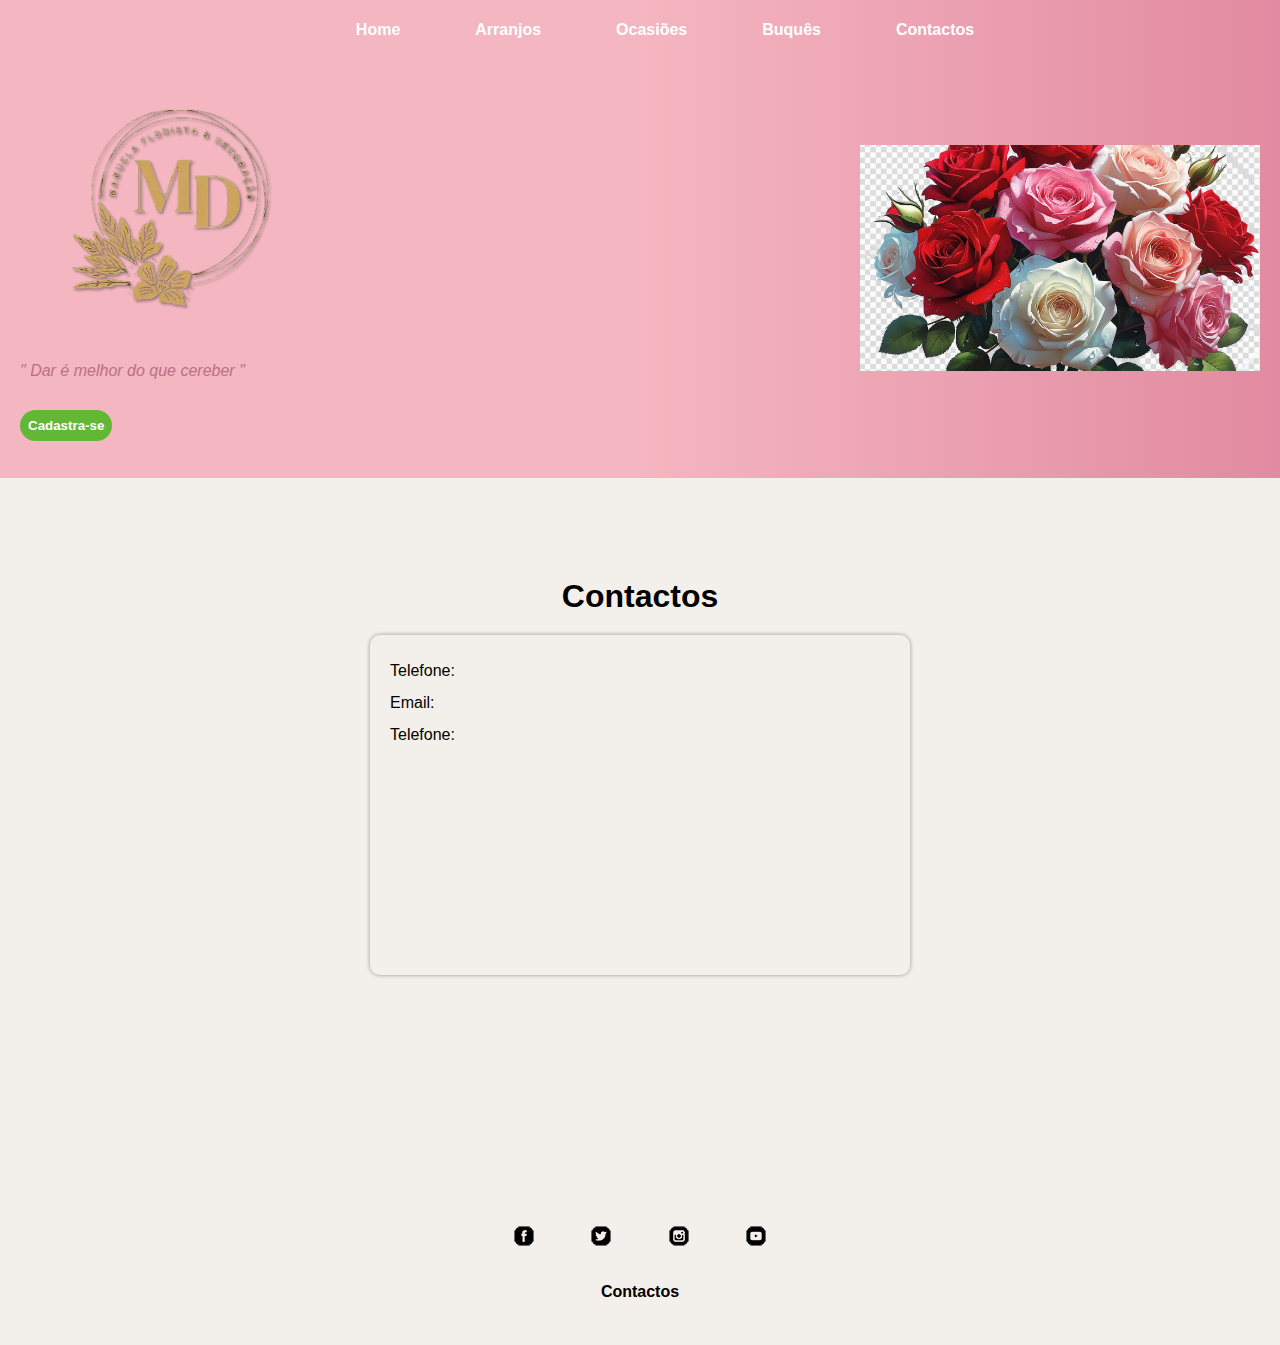
<file: pag_secundarias/contactos/contactos.html>
<!DOCTYPE html>
<html lang="pt-br">
<head>
    <meta charset="UTF-8">
    <meta name="viewport" content="width=device-width, initial-scale=1.0">
    <title>Manuela Florista</title>
    <link rel="shortcut icon" href="../../fav_bel/favicon-16x16.png" type="image/x-icon">
    <link rel="stylesheet" href="../../estilos/styles_pag_principal.css">
    

    <style>
        section{
            display: flex;
            flex-flow: column nowrap;
            align-items: center;
        }
        article{
            line-height: 2em;
            box-shadow: 0px 0px 4px #00000063;
            text-align: left;
            border-radius: 10px;
            margin-top: 20px;
            padding: 20px;
            width: 500px;
            height: 300px;
        }
    </style> 
</head>
<body>
            <header >
                <!--MENU HAMBURGER-->
                <img src="../../icons/menu.png" id="img_menu" alt="menu" onclick="visibilidadeMenu()">

                <menu id="imenu">
                    
                        <ul id="lis_menu">
                             <li><a href="../../index.html">Home</a></li>
                            <li><a href="../arranjos/arranjos.html">Arranjos</a></li>
                            <li><a href="../ocasioes/ocasioes.html">Ocasiões</a></li>
                            <li><a href="../buques/buques.html">Buquês</a></li>
                            <li><a href="contactos.html">Contactos</a></li>
                        </ul>
                    
                </menu>

                <div id="logo">
                    <!--PARA O LOGOTIPO E O TEXTO-->
                    <div id="img_logo">
                        <img src="../../logos/fundo_perfeito-500x500.png" alt="Logo da empresa" >

                        <p style="margin-bottom: 30px;">
                            Dar é melhor do que cereber
                        </p>

                        <button>
                            Cadastra-se
                        </button>
                    </div>

                    <!--PARA A FLOR AO LADO DO LOGOTIPO-->
                    <div id="img_lado_logo">
                        <img src="../../img_semfundo/i2.JPG" alt="Esta é uma flor" >
                    </div>

                </div>

                
                
                
            </header>


    <main>
        <!--ÁREA DE CONTACTOS-->
        <section>
            <h1>Contactos</h1>
            

            <article>
                <div id="tel">
                    Telefone:
                </div>

                <div id="email">
                    Email:
                </div>

                <div id="di">
                    Telefone:
                </div>
               
            </article>
            
        </section>
    </main>

    

    <!--CONFIGURAÇÕES DO FOOTER-->
    <footer>
        
        <nav id="redes_sociais">
                     <a href="">
                        <img src="../../icons/icone-facebook.png" alt="">
                    </a> 
                
                    <a href="">
                        <img src="../../icons/icone-twitter.png" alt=""> 
                    </a> 
                
                    <a href="">
                        <img src="../../icons/icone-instagram.png" alt=""> 
                    </a> 
                
                    <a href="">
                        <img src="../../icons/icone-youtube.png" alt=""> 
                    </a>
        </nav>  <br>

            <a href="contactos.html" id="cont_footer">Contactos</a><br>
            

    </footer>

    <script>
        let menu = document.getElementById('lis_menu')

            function visibilidadeMenu(){
                if (menu.style.display == 'block') {
                    menu.style.display = 'none'
                } else {
                    menu.style.display = 'block'
                }
            }
    </script>
</body>
</html>
</file>
<file: estilos/styles_pag_principal.css>
@charset "UTF-8";


@import "assts/header.css";
@import "assts/main.css";
@import "assts/footer.css";
@import "assts/boostrap.css";
@import "assts/classes.css";

@font-face {
    font-family: 'Play';
    src: url('../fonts/PlaywriteIN-VariableFont_wght.ttf') format('truetype');
}

:root {
    --cor1: #f204ff81;
    --cor_ouro: #af9b40;
    --font_padrao:  Arial, Verdana, Helvetica, sans-serif;
    --cor_links: #f204ffc2;
    --cor_links_active: #2088fffd;
    --font_a_mao: 'Play';
}

*{
    margin: 0px;
    padding: 0px;
    
    font-family: var(--font_padrao);
    
}


body {
    position: relative;
    background-color: #f3f0eb;
    min-width: 320px;
    height: 100vh;
    display: flex;
    flex-flow: column nowrap;
    justify-content: space-between;
    overflow-x: hidden;
    /* max-width: 1250px; */
    
    
}


a{
    padding: 2.5px;
}
</file>
<file: estilos/responsivo.css>
@charset "UTF-8";


:root {
    --cor1: #f204ff81;
    --cor_ouro: #af9b40;
    --font_padrao:  Arial, Verdana, Helvetica, sans-serif;
    --cor_links: #f204ffc2;
    --cor_links_active: #2088fffd;
    --font_a_mao: 'Play';
}


/*Mobal 360 × 640 px*/
</file>
<file: pag_secundarias/estilos/style_secun.css>
@charset "UTF-8";

@import "../../estilos/assts/header.css";
@import "../../estilos/assts/footer.css";
@import "main_sec.css";

@import "header_sec.css";


@font-face {
    font-family: 'Play';
    src: url('../fonts/PlaywriteIN-VariableFont_wght.ttf') format('truetype');
}

:root {
    --cor1: #f204ff81;
    --cor_ouro: #af9b40;
    --font_padrao:  Arial, Verdana, Helvetica, sans-serif;
    --cor_links: #f204ffc2;
    --cor_links_active: #2088fffd;
    --font_a_mao: 'Play';
}


*{
    margin: 0px;
    padding: 0px;
}

body{
    font-family: var(--font_padrao);
    background-color: #f3f0eb;
}
</file>
